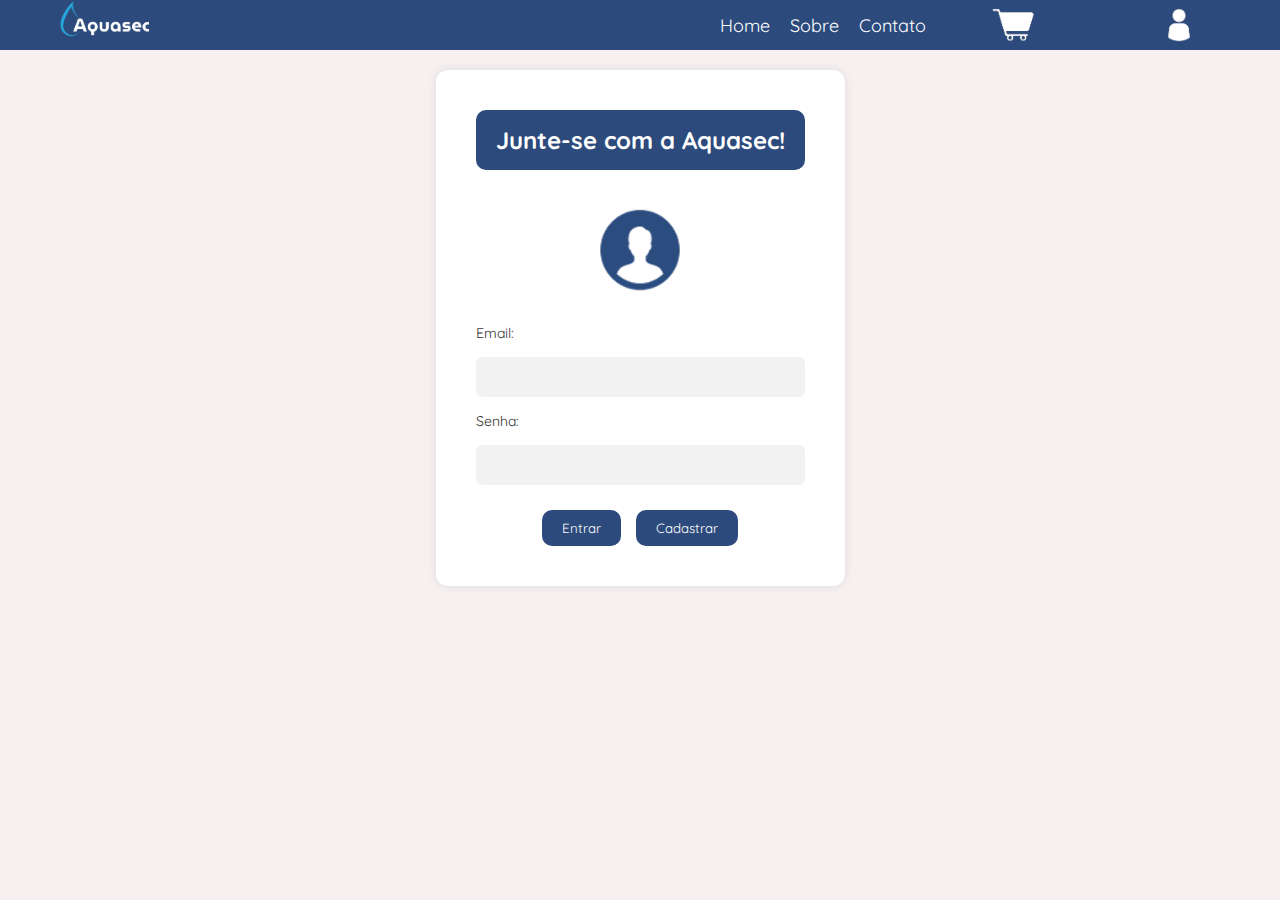
<file: cadastro.html>
<!DOCTYPE html>
<html lang="pt-br">
<head>
  <meta charset="UTF-8">
  <meta name="viewport" content="width=device-width, initial-scale=1.0">
  <title>Aquasec Login</title>
  <link rel="stylesheet" href="cadastro.css">
  <link href="https://fonts.googleapis.com/css2?family=Quicksand&display=swap" rel="stylesheet">
</head>
<body>
  <header>
    <div class="logo">
      <a href="index.html"><img src="Logo do site.png" alt="Logo Aquasec"></a>
    </div>
    <nav>
      <a href="index.html">Home</a>
      <a href="sobre.html">Sobre</a>
      <a href="contato.html">Contato</a>
      <a href="carrinho.html"><img src="icone-carrinho.png" alt="Carrinho" class="icon"></a>
      <a href="cadastro.html"><img src="icone-cadastro.png" alt="Usuário" class="icon"></a>
    </nav>
  </header>

  <main>
    <div class="login-container">
      <h2>Junte-se com a Aquasec!</h2>
      <img src="Male User.png" alt="Avatar" class="avatar">
      <form>
        <label for="email">Email:</label>
        <input type="email" id="email" name="email">

        <label for="senha">Senha:</label>
        <input type="password" id="senha" name="senha">

        <div class="buttons">
          <button type="submit">Entrar</button>
          <button type="button">Cadastrar</button>
        </div>
      </form>
    </div>
  </main>
</body>
</html>
</file>
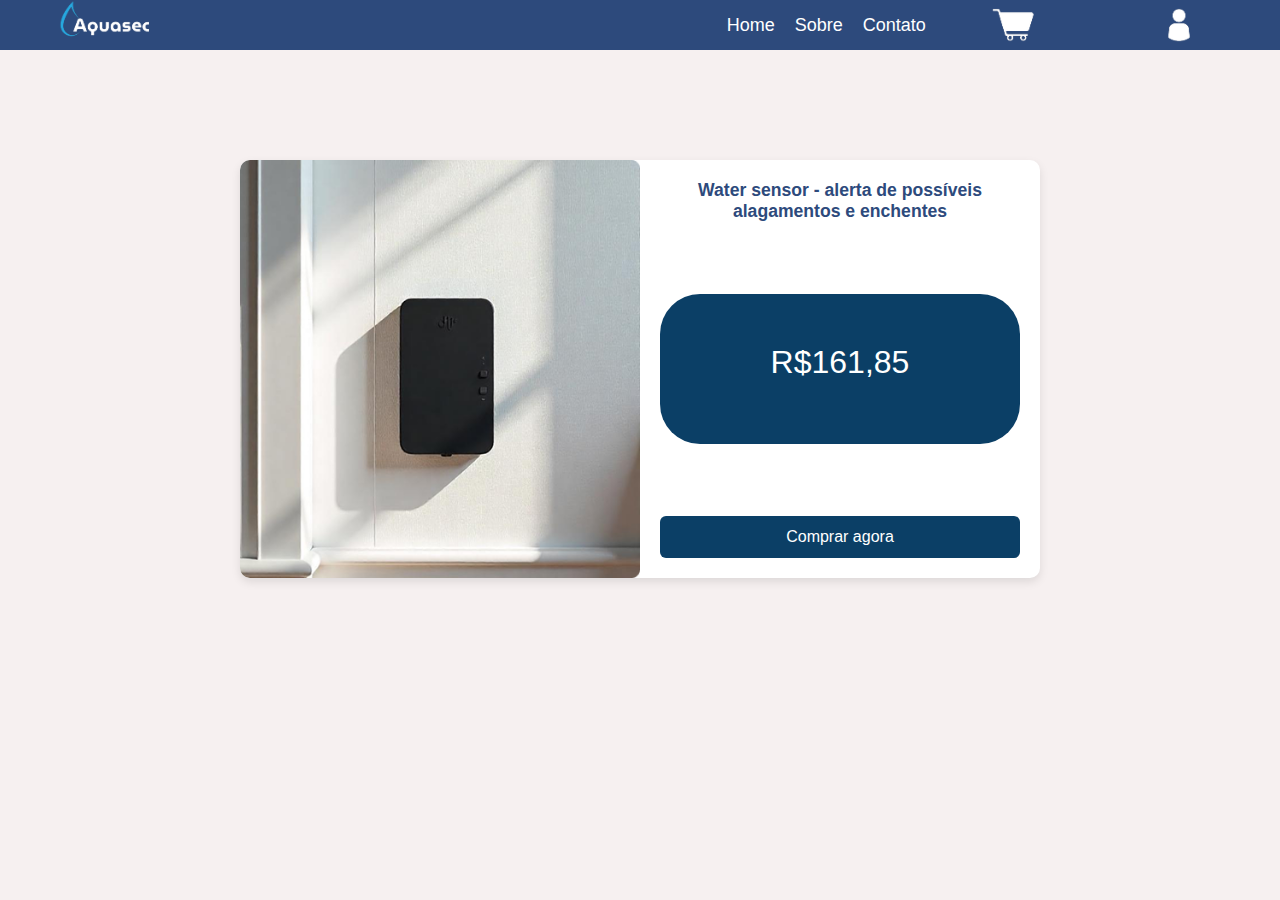
<file: carrinho.html>
<!DOCTYPE html>
<html lang="pt-br">
<head>
    <meta charset="UTF-8">
    <meta name="viewport" content="width=device-width, initial-scale=1.0">
    <title>Compra</title>
    <link rel="stylesheet" href="compra.css">
</head>
  <header>
    <div class="logo">
      <a href="index.html"><img src="Logo do site.png" alt="Logo Aquasec"></a>
    </div>
    <nav>
      <a href="index.html">Home</a>
      <a href="sobre.html">Sobre</a>
      <a href="contato.html">Contato</a>
      <a href="carrinho.html"><img src="icone-carrinho.png" alt="Carrinho" class="icon"></a>
      <a href="cadastro.html"><img src="icone-cadastro.png" alt="Usuário" class="icon"></a>
    </nav>
  </header>
</footer>
<body>
    <section>
        <div class="produto">
        <img src="produto.png" alt="Sensor de água" class="img">
        <div class="descricao">
            <h2>Water sensor - alerta de possíveis alagamentos e enchentes</h2>
            <div class="preco">R$161,85</div>
            <button class="button">Comprar agora</button>
        </div>
        </div>
    </section>
</body>
</html>
</file>
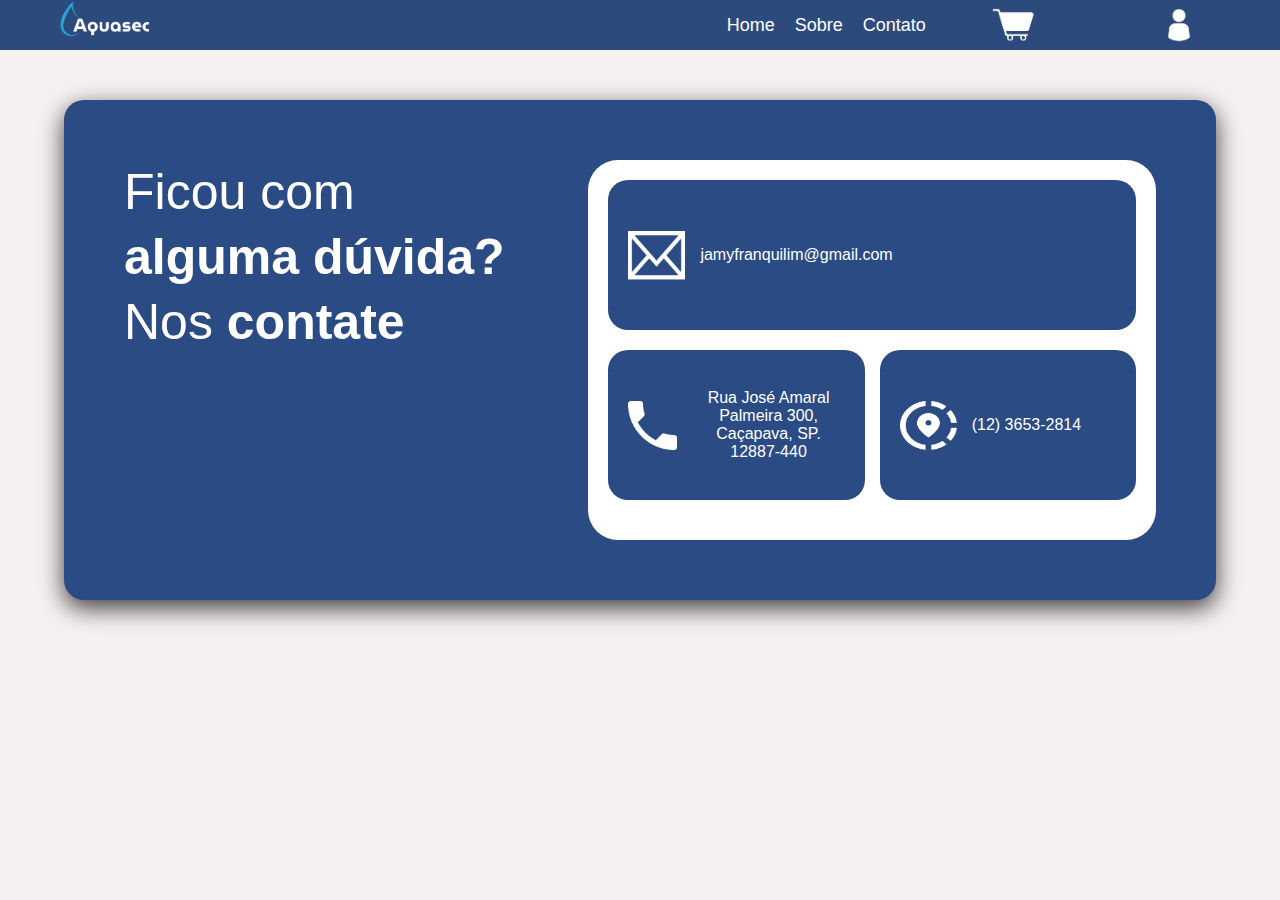
<file: contato.html>
<!DOCTYPE html>
<html lang="pt-br">
<head>
  <meta charset="UTF-8">
  <meta name="viewport" content="width=device-width, initial-scale=1.0">
  <link rel="stylesheet" href="contato.css">
  <title>Contato</title>
</head>
<body>
</head>
<body>
  <header>
    <div class="logo">
      <a href="index.html"><img src="Logo do site.png" alt="Logo Aquasec"></a>
    </div>
    <nav>
      <a href="index.html">Home</a>
      <a href="sobre.html">Sobre</a>
      <a href="contato.html">Contato</a>
      <a href="carrinho.html"><img src="icone-carrinho.png" alt="Carrinho" class="icon"></a>
      <a href="cadastro.html"><img src="icone-cadastro.png" alt="Usuário" class="icon"></a>
    </nav>
  </header>

  <div class="contato-container">
    <div class="mensagem">
      <p>Ficou com <span>alguma dúvida?</span><br>Nos <span>contate</span></p>
    </div>
    <div class="info-contato">
      <div class="box">
        <img src="🦆 icon _envelope lines_.png" class="icone" alt="Email">
        <p>jamyfranquilim@gmail.com</p>
      </div>
      <div class="row">
        <div class="box">
          <img src="Vector.png" class="icone" alt="Localização">
          <p>Rua José Amaral Palmeira 300,<br>Caçapava, SP.<br>12887-440</p>
        </div>
        <div class="box">
          <img src="Group.png" class="icone" alt="Telefone">
          <p>(12) 3653-2814</p>
        </div>
      </div>
    </div>
  </div>
</body>
</html>
</file>
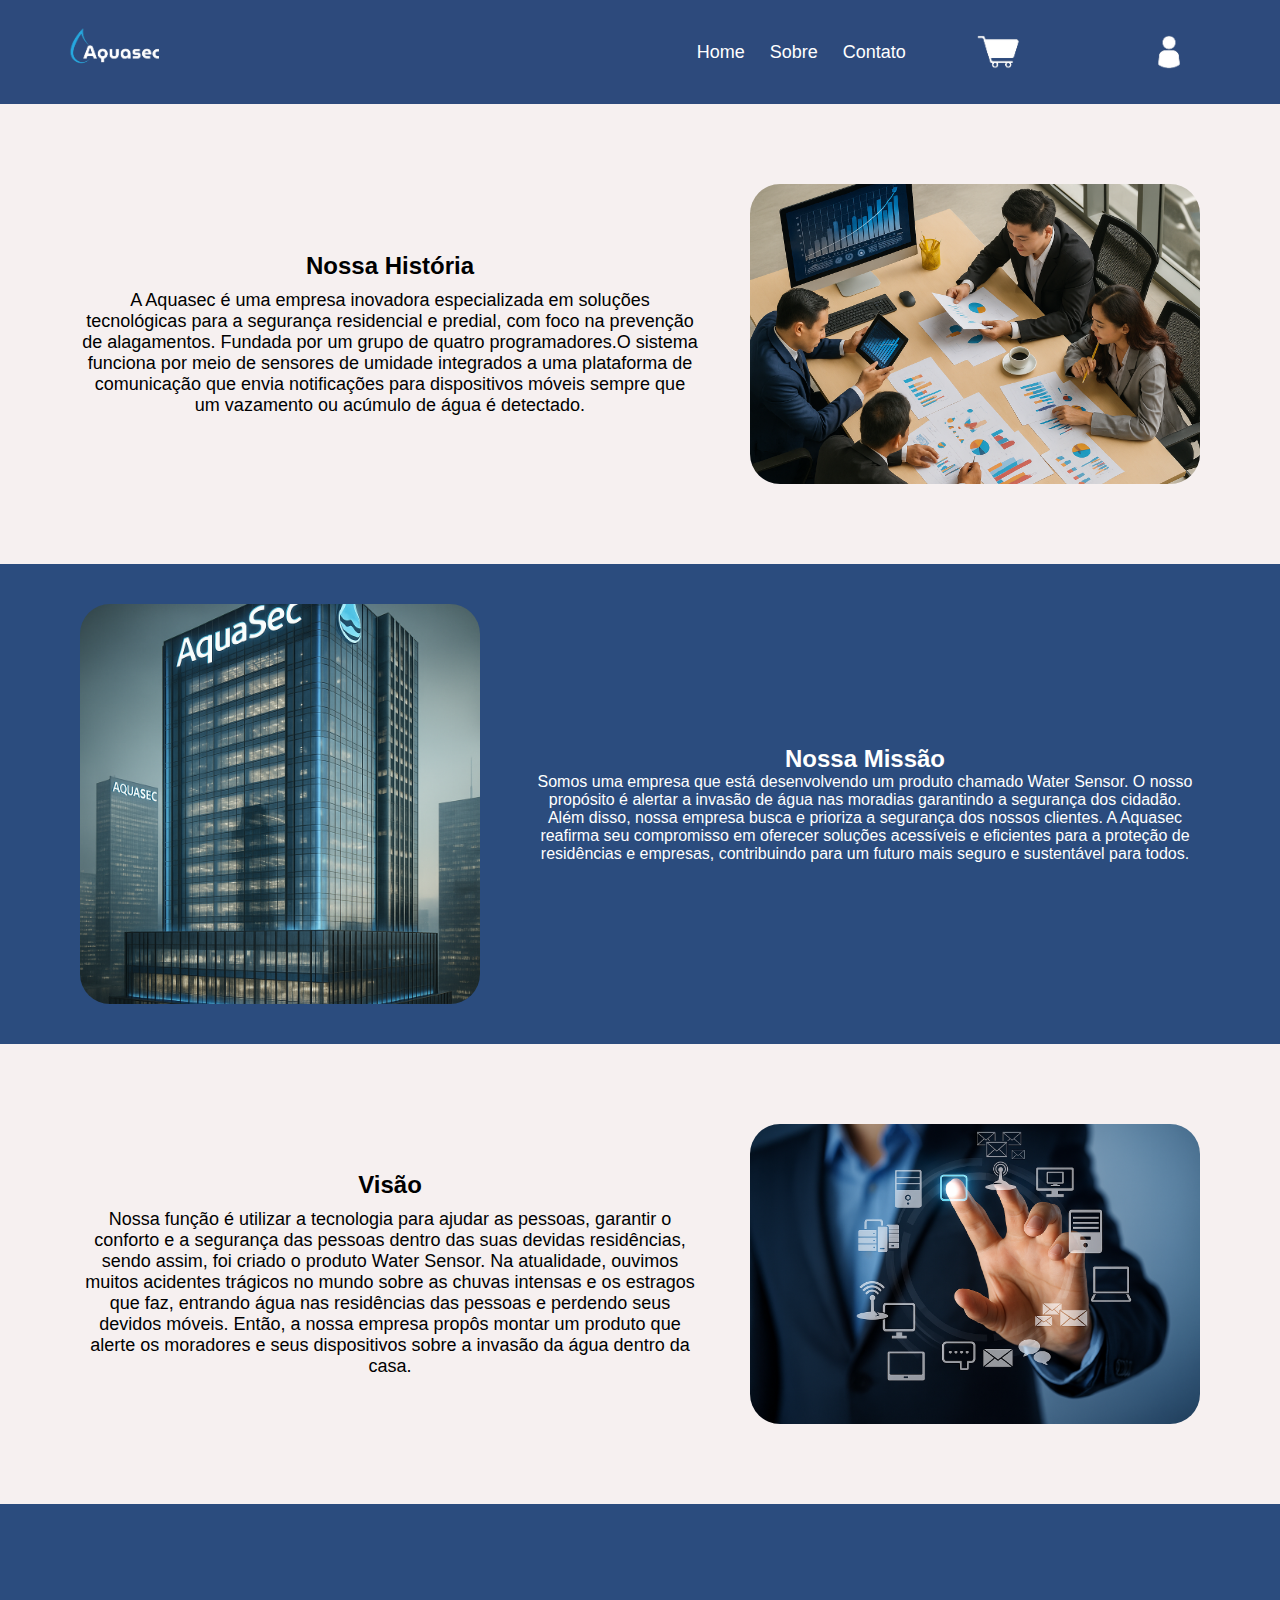
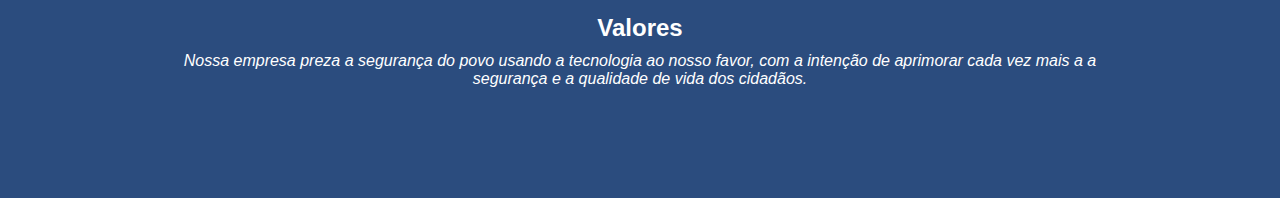
<file: sobre.html>
<!DOCTYPE html>
<html lang="pt-br">
<head>
    <meta charset="UTF-8">
    <meta name="viewport" content="width=device-width, initial-scale=1.0">
    <title>Sobre</title>
    <link rel="stylesheet" href="sobre.css">
</head>
<header>
    <div class="logo">
      <a href="index.html"><img src="Logo do site.png" alt="Logo Aquasec"></a>
    </div>
    <nav>
      <a href="index.html">Home</a>
      <a href="sobre.html">Sobre</a>
      <a href="contato.html">Contato</a>
      <a href="carrinho.html"><img src="icone-carrinho.png" alt="Carrinho" class="icon"></a>
      <a href="cadastro.html"><img src="icone-cadastro.png" alt="Usuário" class="icon"></a>
    </nav>
</footer>
</header>
<body>
    <section class="section1">
        <div class="texto">
            <h2>Nossa História</h2>
            <p id="paragrafo">
                A Aquasec é uma empresa inovadora especializada em soluções tecnológicas para
                a segurança residencial e predial, com foco na prevenção de alagamentos. Fundada
                por um grupo de quatro programadores.O sistema funciona por meio de sensores de
                umidade integrados a uma plataforma de comunicação que envia notificações para
                dispositivos móveis sempre que um vazamento ou acúmulo de água é detectado.
            </p>
        </div>
        <img id="img" src="img1.png" alt="Aquasec">
    </section>

    <section class="section2">
        <img src="img2.png" alt="Empresa">
        <div class="texto">
            <h2>Nossa Missão</h2>
            <p>Somos uma empresa que está desenvolvendo um produto chamado Water Sensor. O nosso
            propósito é alertar a invasão de água nas moradias garantindo a segurança dos cidadão.
            Além disso, nossa empresa busca e prioriza a
            segurança dos nossos clientes. A Aquasec reafirma seu compromisso em oferecer soluções
            acessíveis e eficientes para a proteção de residências e empresas, contribuindo para
            um futuro mais seguro e sustentável para todos.</p>
        </div>
    </section>

    <section class="section1">
        <div class="texto">
            <h2>Visão</h2>
            <p id="paragrafo">Nossa função é utilizar a tecnologia para ajudar as pessoas, garantir o conforto e
            a segurança das pessoas dentro das suas devidas residências, sendo assim, foi criado o
            produto Water Sensor. Na atualidade, ouvimos muitos acidentes trágicos no mundo sobre
            as chuvas intensas e os estragos que faz, entrando água nas residências das pessoas e
            perdendo seus devidos móveis. Então, a nossa empresa propôs montar um produto
            que alerte os moradores e seus dispositivos sobre a invasão da água dentro da casa.</p>
        </div>
        <img src="img3.png" alt="Empresa">
    </section>

    <section class="section3">
        <div class="texto">
            <h2>Valores</h2>
            <p>Nossa empresa preza a segurança do povo usando a tecnologia ao nosso favor, com
            a intenção de aprimorar cada vez mais a a segurança e a qualidade de vida dos cidadãos.</p>
        </div>
    </section>
</body>
</html>
</file>
<file: cadastro.css>
* {
      margin: 0;
      padding: 0;
      box-sizing: border-box;
      font-family: 'Quicksand', sans-serif;
    }

    body {
      background-color: #f6f0f0;
      display: flex;
      flex-direction: column;
      align-items: center;
      min-height: 100vh;
    }

    header {
      background-color: #2d4a7c;
      color: white;
      display: flex;
      justify-content: space-between;
      align-items: center;
      padding: 10px 30px;
      width: 100%;
      position: fixed;
      top: 0;
      left: 0;
      right: 0;
      height: 50px;
      z-index: 999;
    }

    .logo {

      display: flex;
      align-items: center;
    }

    .logo img {
      height: 80px;
      margin-right: 10px;
    }

    nav {
      display: flex;
      align-items: center;
      gap: 20px;
    }

    nav a {
      color: white;
      text-decoration: none;
      font-size: 18px;
    }

    .icon {
      height: 80px;
      display: flex;
      gap: 5px;
    
    }
main {
  margin-top: 20px;
  display: flex;
  justify-content: center;
  align-items: center;
  padding: 50px 20px;
}

.login-container {
  text-align: center;
  background-color: #fff;
  padding: 40px;
  border-radius: 12px;
  box-shadow: 0 0 10px rgba(0,0,0,0.1);
}

.login-container h2 {
  background-color: #2d4a7c;
  color: white;
  padding: 15px 20px;
  border-radius: 10px;
  margin-bottom: 30px;
}

.avatar {
  height: 100px;
  margin-bottom: 20px;
  border-radius: 50%;
}

form {
  display: flex;
  flex-direction: column;
  gap: 15px;
}

input {
  padding: 10px;
  border: none;
  border-radius: 6px;
  background-color: #f2f2f2;
  font-size: 16px;
}

label {
  text-align: left;
  font-size: 14px;
  color: #333;
}

.buttons {
  display: flex;
  justify-content: center;
  gap: 15px;
  margin-top: 10px;
}

button {
  padding: 10px 20px;
  background-color: #2d4a7c;
  color: white;
  border: none;
  border-radius: 10px;
  cursor: pointer;
}

button:hover {
  background-color: #1f365c;
}
</file>
<file: compra.css>
* {
      margin: 0;
      padding: 0;
      box-sizing: border-box;
      font-family: 'Quicksand', sans-serif;
    }

    body {
      background-color: #f6f0f0;
      display: flex;
      flex-direction: column;
      align-items: center;
      min-height: 100vh;
    }

    header {
      background-color: #2d4a7c;
      color: white;
      display: flex;
      justify-content: space-between;
      align-items: center;
      padding: 10px 30px;
      width: 100%;
      position: fixed;
      top: 0;
      left: 0;
      right: 0;
      height: 50px;
      z-index: 999;
    }

    .logo {

      display: flex;
      align-items: center;
    }

    .logo img {
      height: 80px;
      margin-right: 10px;
    }

    nav {
      display: flex;
      align-items: center;
      gap: 20px;
    }

    nav a {
      color: white;
      text-decoration: none;
      font-size: 18px;
    }

    .icon {
      height: 80px;
      display: flex;
      gap: 5px;
    }
section {
  display: flex;
  justify-content: center;
  padding: 40px 20px;
  margin: 20px;
}
.produto {
  display: flex;
  background-color: white;
  border-radius: 10px;
  box-shadow: 0 4px 10px rgba(0, 0, 0, 0.1);
  overflow: hidden;
  max-width: 800px;
  width: 100%;
  margin-top: 100px;
}
.img {
  width: 50%;
  object-fit: cover;
}

.descricao {
  padding: 20px;
  display: flex;
  flex-direction: column;
  justify-content: space-between;
}

.descricao h2 {
  text-align: center;
  color: #2d4a7c;
  font-size: 1.1rem;
  margin-bottom: 50px;
}

.preco {
  background-color: #0b3f66;
  font-size: 2.0rem;
  color: #ffffff;
  margin-bottom: 50px;
  height: 150px;
  border-radius: 40px;
  text-align: center;
  padding: 50px;
}

.button {
  background-color: #0b3f66;
  color: white;
  border: none;
  padding: 12px;
  border-radius: 6px;
  font-size: 1rem;
  cursor: pointer;
  transition: background 0.3s;
}

.button:hover {
  background-color: #041422;
}

@media (max-width: 768px) {
  .section1,
  .section2, .section3 {
    flex-direction: column;
    text-align: center;
    margin: 40px 20px;
    padding: 0;
    border-radius: 1%;
    box-sizing: border-box;
  }

  .section1 img,
  .section2 img {
    height: auto;
    width: 100%;
    max-width: 100%;
    border-radius: 20px;
    margin-top: 20px;
  }

  .section1 > div.texto,
  .section2 > div.texto {
    width: 100%;
  }

  .section3 {
    padding: 60px 20px;
  }

  .section3 .texto {
    padding: 0;
  }

  .rodape {
    flex-direction: column;
    align-items: center;
    gap: 20px;
    text-align: center;
    padding: 30px 20px;
  }

  .rodape .links {
    margin-top: 10px;
  }

  .rodape .icones {
    margin-top: 10px;
  }

  header ul {
    flex-direction: column;
    align-items: center;
    gap: 20px;
  }
}
.corporow {
 width: 50%;
 height: 50%;
}
</file>
<file: contato.css>
* {
      margin: 0;
      padding: 0;
      box-sizing: border-box;
      font-family: 'Quicksand', sans-serif;
    }

    body {
      background-color: #f6f0f0;
      display: flex;
      flex-direction: column;
      align-items: center;
      min-height: 100vh;
    }

    header {
      background-color: #2d4a7c;
      color: white;
      display: flex;
      justify-content: space-between;
      align-items: center;
      padding: 10px 30px;
      width: 100%;
      position: fixed;
      top: 0;
      left: 0;
      right: 0;
      height: 50px;
      z-index: 999;
    }

    .logo {

      display: flex;
      align-items: center;
    }

    .logo img {
      height: 80px;
      margin-right: 10px;
    }

    nav {
      display: flex;
      align-items: center;
      gap: 20px;
    }

    nav a {
      color: white;
      text-decoration: none;
      font-size: 18px;
    }

    .icon {
      height: 80px;
      display: flex;
      gap: 5px;
    
    }
    .contato-container {
      background-color: #2b4b84;
      color: white;
      padding: 60px;
      display: flex;
      justify-content: space-between;
      border-radius: 20px;
      max-width: 1200px;
      width: 90%;
      height: 500px;
      margin-top: 100px;
      box-shadow: 0 8px 25px rgba(0, 0, 0, 0.753);
    }

    .mensagem {
      width: 40%;
      font-size: 50px;
      font-weight: 300;
      line-height: 1.3;
    }

    .mensagem span {
      font-weight: bold;
    }

    .info-contato {
      width: 55%;
      background-color: white;
      border-radius: 30px;
      padding: 20px;
      display: flex;
      flex-direction: column;
      gap: 20px;
      color: #2b4b84;
    }

    .box {
      background-color: #2b4b84;
      height: 150px;
      width: 100%;
      border-radius: 20px;
      padding: 20px;
      display: flex;
      text-align: center;
      align-items: center;
      gap: 15px;
      color: white;
      font-size: 16px;
    }

    .row {
      display: flex;
      justify-content: space-between;
      gap: 15px;
    }

    .box p {
      margin: 0;
    }

    .icone {
      width: 57px;
      height: 49px;
    }
</file>
<file: sobre.css>
* {
  margin: 0;
  padding: 0;
  box-sizing: border-box;
  font-family: 'Quicksand', sans-serif;
}

body {
  background-color: #f6f0f0;
}

header {
  background-color: #2d4a7c;
  color: white;
  display: flex;
  justify-content: space-between;
  align-items: center;
  padding: 10px 40px;
}

.logo {
  display: flex;
  align-items: center;
}

.logo img {
  height: 80px;
  margin-right: 10px;
}

nav {
  display: flex;
  align-items: center;
  gap: 25px;
}

nav a {
  color: white;
  text-decoration: none;
  font-size: 18px;
}

nav .icon {
    display: flex;
  height: 80px;
    align-items: center;
}

.section1 {
    display: flex;
    margin: 80px;
    align-items: center;
    gap: 50px;
}
.section1 > div.texto {
    flex: 1;
    text-align: center;
}
.section1 h2{
    margin: 10px ;
}
.section1 p {
    margin: 10px 0;
    font-size: large;
}
.section1 img {
    height: 300px;
    border-radius: 30px;
    flex-shrink: 0;
}

.section2 {
    background-color: #2b4c7e;
    color: white;
    padding: 40px 80px;
    display: flex;
    align-items: center;
    gap: 50px;
    flex-direction: row;
}
.section2 > div.texto {
    flex: 1;
    text-align: center;
}
.section1 h2{
    margin: 10px ;
}
.section1 p {
    margin: 10px 0;
    font-size: large;
}
.section2 img {
    height: 400px;
    border-radius: 30px;
    flex-shrink: 0;
}


.section3 {
    background-color: #2b4c7e;
    color: white;
    padding: 100px 0;
    text-align: center;
    width: 100%;
    overflow-x: hidden;
}
.section3 .texto {
    max-width: 1000px;
    margin: 0 auto;
    padding: 0 40px;
}
.section3 h2{
    margin: 10px ;
}
.section3 p {
    margin: 10px 0;
    font-style: italic;
}

@media (max-width: 768px) {
  .section1,
  .section2, .section3 {
    flex-direction: column;
    text-align: center;
    margin: 40px 20px;
    padding: 0;
    border-radius: 1%;
    box-sizing: border-box;
  }

  .section1 img,
  .section2 img {
    height: auto;
    width: 100%;
    max-width: 100%;
    border-radius: 20px;
    margin-top: 20px;
  }

  .section1 > div.texto,
  .section2 > div.texto {
    width: 100%;
  }

  .section3 {
    padding: 60px 20px;
  }

  .section3 .texto {
    padding: 0;
  }

  .rodape {
    flex-direction: column;
    align-items: center;
    gap: 20px;
    text-align: center;
    padding: 30px 20px;
  }

  .rodape .links {
    margin-top: 10px;
  }

  .rodape .icones {
    margin-top: 10px;
  }

  header ul {
    flex-direction: column;
    align-items: center;
    gap: 20px;
  }
}
</file>
